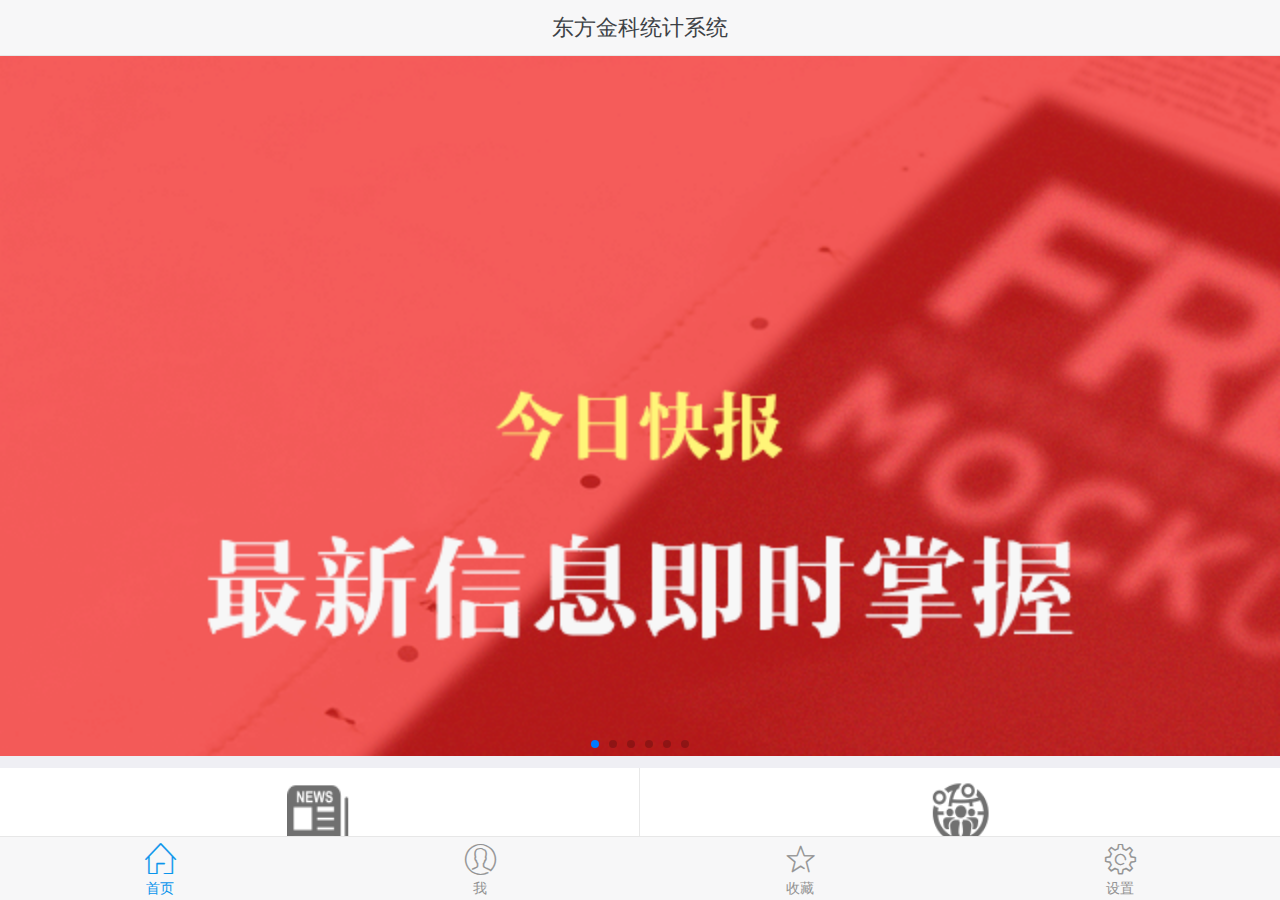
<file: index.html>
<!DOCTYPE html>
<html>
<head lang="en">
    <meta charset="UTF-8">
    <title>SUI-Web首页</title>
    <meta http-equiv="X-UA-Compatible" content="IE=edge">
    <meta name="viewport" content="initial-scale=1, maximum-scale=1">
    <link rel="shortcut icon" href="/favicon.ico">
    <meta name="apple-mobile-web-app-capable" content="yes">
    <meta name="apple-mobile-web-app-status-bar-style" content="black">
    <link rel="stylesheet" href="static/css/sm.css">
    <link rel="stylesheet" href="static/css/index.css">
    <link rel="stylesheet"  href="static/css/accordion.css">
   <!-- <link rel="stylesheet" href="//g.alicdn.com/msui/sm/0.6.2/css/sm-extend.min.css">-->
   <link rel="stylesheet" href="static/css/swiper.css">
   <link rel="stylesheet" href="static/css/font-awesome.css">
<!--
    <style>html,body{position:relative;height:100%;}body{background:#eee;font-family:Helvetica Neue,Helvetica,Arial,sans-serif;font-size:14px;color:#000;margin:0;padding:0;}.swiper-container{width:100%;height:100%;}.swiper-slide{text-align:center;font-size:18px;background:#fff;display:-webkit-box;display:-ms-flexbox;display:-webkit-flex;display:flex;-webkit-box-pack:center;-ms-flex-pack:center;-webkit-justify-content:center;justify-content:center;-webkit-box-align:center;-ms-flex-align:center;-webkit-align-items:center;align-items:center;}</style>
-->
    <style>
        .swiper-container .swiper-wrapper .swiper-slide a img{
            width: 100%;
            height: 100%;
        }
    </style>

</head>
<body>
<div class="page-group">
    <div class="page " id="index">
        <!-- 你的html代码 -->

            <header class="bar bar-nav">
            <!--    <a class="button button-link button-nav pull-left back">
                    <span class="icon icon-left"></span>
                    返回
                </a>-->
           <!--     <a class="icon icon-me pull-left open-panel" data-panel=".panel-left"></a>-->
                <!--<a class="button button-link button-nav pull-left" href="#" data-transition='slide-out'>
                    <span class="icon icon-left"></span>
                    返回
                </a>-->
                <h1 class="title">东方金科统计系统</h1>
               <!-- <a class="button button-link button-nav pull-right open-panel" data-panel="#panel-right">
                    关于
                    <span class="icon icon-menu"></span>
                </a>-->
            </header>

        <nav class="bar bar-tab">
            <a class="tab-item active" href="#">
                <span class="icon icon-home"></span>
                <span class="tab-label">首页</span>
            </a>
            <a class="tab-item" href="#">
                <span class="icon icon-me"></span>
                <span class="tab-label">我</span>
            </a>
            <a class="tab-item" href="map.html">
                <span class="icon icon-star"></span>
                <span class="tab-label">收藏</span>
            </a>
            <a class="tab-item" href="about.html?v=1#index&a=2">
                <span class="icon icon-settings"></span>
                <span class="tab-label">设置</span>
            </a>
        </nav>

            <div class="content">
                <!-- 这里是页面内容区 -->
                <!-- Swiper -->
                <div class="swiper-container">

                        <div class="swiper-wrapper">
                            <div class="swiper-slide"><a href="#"><img src="static/img/banner_1.png" alt=""></a></div>
                            <div class="swiper-slide"><a href="#"><img src="static/img/banner_2.png" alt=""></a></div>
                            <div class="swiper-slide"><a href="#"><img src="static/img/banner_3.png" alt=""></a></div>
                            <div class="swiper-slide"><a href="#"><img src="static/img/banner_4.png" alt=""></a></div>
                            <div class="swiper-slide"><a href="analytics-01.html"><img src="static/img/banner_5.png" alt=""></a></div>
                            <div class="swiper-slide"><a href="#"><img src="static/img/banner_6.png" alt=""></a></div>

                        </div>

                    <!-- Add Pagination -->
                    <div class="swiper-pagination"></div>
                </div>
                <div class="row text-center no-gutter table-form">
                    <div class="col-50">
                        <div class="today-news">
                            <a href="#abc">今日快报</a>
                        </div>
                        </div>
                    <div class="col-50">  <div class="report">
                        <a href="">分析报告</a>
                    </div>
                    </div>
                    <div class="col-50">
                        <div class="search-form">
                        <a href="http://www.baidu.com" data-no-cache="true" >报表查询</a>
                    </div>
                    </div>
                    <div class="col-50">  <div class="month-search">
                        <a href="">风险监控</a>
                    </div>
                    </div>
                    <div class="col-50">  <div class="report-form">
                        <a href="analytics-01.html" data-no-cache="true">我的报表</a>
                    </div>
                    </div>
                    <div class="col-50"> <div class="help-center">
                        <a href="">帮助中心</a>
                    </div>
                    <div class="col-50">
                        <a href="router/step1.html">路由测试</a>
                        </div>
                    </div>
                </div>

<div id="abc">123</div>
            </div>

    </div>

        <div class="panel-overlay"></div>
    <div class="panel panel-left panel-reveal">
        <div class="content-block">
            <p>这是一个左侧栏</p>
            <p></p>
            <!-- Click on link with "close-panel" class will close panel -->
            <p><a href="#" class="close-panel">关闭</a></p>
        </div>
    </div>
    <div class="panel-overlay"></div>
    <div class="panel panel-right panel-reveal" id="panel-right">
        <div class="content-block">
            <p>这是右侧栏，panel-cover模式</p>
            <p></p>
            <!-- Click on link with "close-panel" class will close panel -->
            <p><a href="#" class="close-panel">关闭</a></p>
        </div>
    </div>
</div>
<script type='text/javascript' src='static/js/zepto.min.js' charset='utf-8'></script>
<!--<script>
    //打开自动初始化页面的功能
    //建议不要打开自动初始化，而是自己调用 $.init 方法完成初始化
    $.config = {
        // 路由功能开关过滤器，返回 false 表示当前点击链接不使用路由
        routerFilter: function($link) {
            // 某个区域的 a 链接不想使用路由功能
            if ($link.is('a')) {
                return false;
            }

            return true;
        }
    }
</script>-->
<script type='text/javascript' src='static/js/sm.min.js' charset='utf-8'></script>
<!--<script type="text/javascript" src="static/js/sm-extend.js" charset="UTF-8"></script>-->
<!--<script type='text/javascript' src='//g.alicdn.com/msui/sm/0.6.2/js/sm-extend.min.js' charset='utf-8'></script>-->
<script type="text/javascript" src="static/js/swiper.min.js" charset="utf-8"></script>
<script type="text/javascript" src="static/js/accordion.js" charset="UTF-8"></script>
<script type="text/javascript" src="static/js/sea.js" charset="UTF-8"></script>

<script>
   /* $(function() {
        var config={speed: 400,
            spaceBetween: 100,
            pagination: '.swiper-pagination',
            paginationClickable: true};
        $(".swiper-container").swiper(config);
    });*/
   window.onload=function(){
       var swiper = new Swiper('.swiper-container', {
           pagination: '.swiper-pagination',
           paginationClickable: true,
           autoplay: 3000
       });

   }
   $(document).on('click','.report',function () {
       $.ajax({
                   type:'GET',
               /*    dataType : "jsonp",
                    jsonp: "callbackparam",
                    jsonpCallback:"jsonpCallback1",*/
                   url:'http://www.hao123.com',
                   success:function(result){
                       $('.page').empty().append(result);
                   }
               }
       );
   })

   $(document).on("pageInit", function(e, pageId, $page) {
       if(pageId == "index") {
           var swiper = new Swiper('.swiper-container', {
               pagination: '.swiper-pagination',
               paginationClickable: true,
               autoplay: 3000
           });
       }
   });



/*
  $('a').click(function(){
    var url= this.href;
     var tag=window.location.hash;
      console.log("tag:"+tag);
    if(this.href.split('#')[1]!=null){
        if($("#"+this.href.split('#')[1]).length>0){
            return true;
        }
    }
    */
/*  if(url.indexOf('#')>0){
          return true;
      }*//*

    */
/*  var query=this.href.split('?');
      console.log("连接参数个数："+(query.length-1));
      console.log(query)*//*

    $.ajax({
    type:'POST',
    url:url,
    data:"pjax=1",
    success:function(result){
    var result1= $(result).find('.content').children();
    if(result1==null){
    result1=result;
    }
    $('.page').find('.content').append(result1);
    }
    });
    var title =   $(this).text().replace(/\d+$/, "");
    document.title = title;
    history.pushState({ title: title }, title, url);

    return false;
    });
*/





   console.log($.device);
</script>
</body>
</html>
</file>
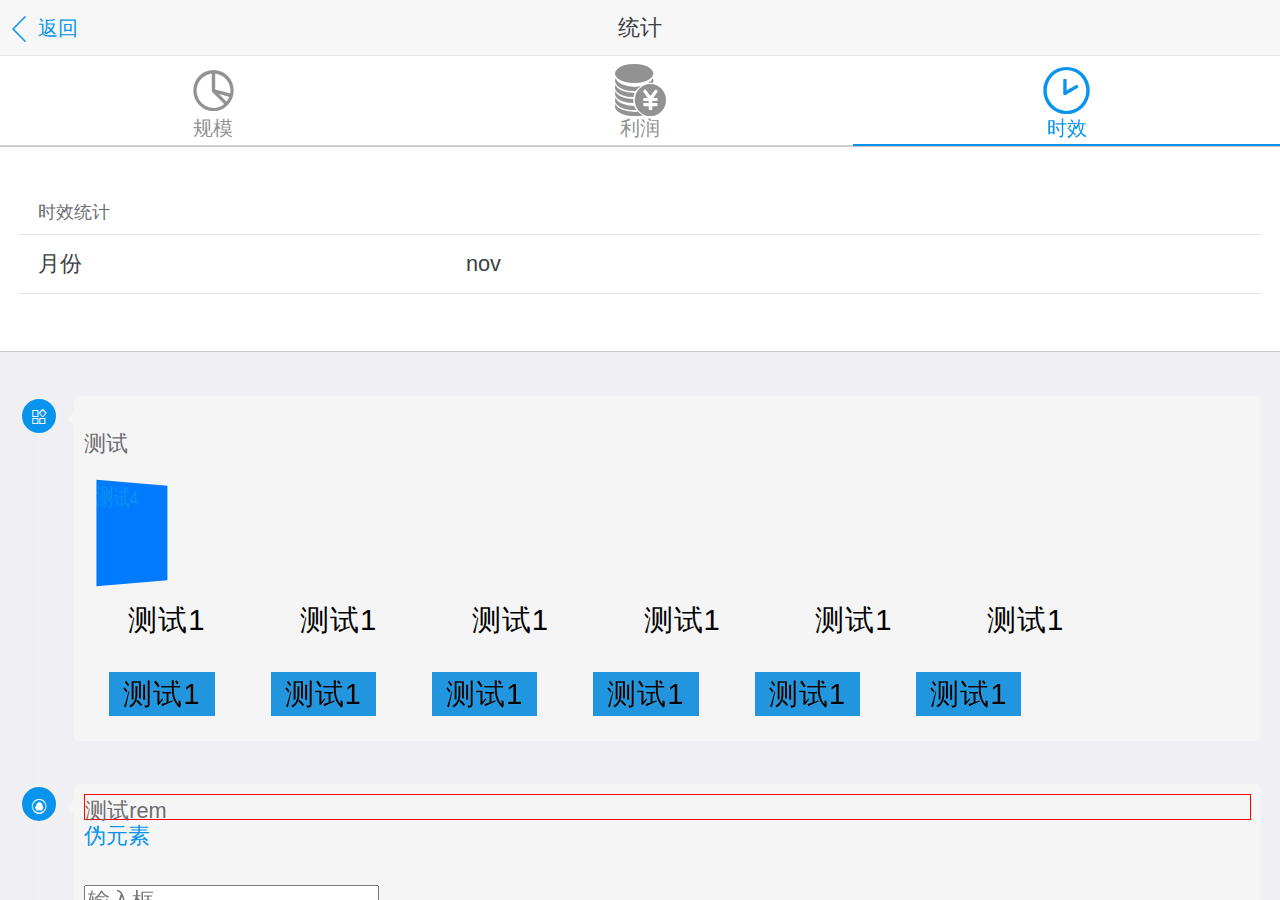
<file: analytics-01.html>
<!DOCTYPE html>
<html class=" js csstransforms3d">
<head lang="zh">
    <meta charset="UTF-8">
    <title>综合统计查询</title>
    <meta http-equiv="X-UA-Compatible" content="IE=edge">
    <meta name="viewport" content="initial-scale=1, maximum-scale=1,minimum-scale=1,user-scalable=no">
    <link rel="shortcut icon" href="/favicon.ico">
    <meta name="apple-mobile-web-app-capable" content="yes">
    <meta name="apple-mobile-web-app-status-bar-style" content="black">
    <link rel="stylesheet" href="static/css/sm.min.css">
    <link rel="stylesheet"  href="static/css/accordion.css">
    <link rel="stylesheet" href="static/css/iconfont.css">
    <link rel="stylesheet" href="static/css/tab.css">
    <link rel="stylesheet" href="static/css/component.css">
    <style>
    .test:before{
        content: url(static/img/index_03.png);
        content: open-quote;
        position: absolute;
        z-index: -1;
        color: #DDD;
        font-size: 120px;
        font-family: serif;
        font-weight: bolder;
        /*   position: relative;
           left:50px;
           border: 4px solid red;
           */
    }
    .test:after{
        content: "123";
        display: table; content: ""; width: 0; clear: both;
    }
    .test2 {
        position: relative;
        display: inline-block;
        outline: none;
        text-decoration: none;
        color: #000;
        font-size: 32px;
        padding: 5px 10px;
    }

    .test2:hover::before, .test2:hover::after { position: absolute; }
    .test2:hover::before { content: "\5B"; left: -20px; }
    .test2:hover::after { content: "\5D"; right:  -20px; }

    .test3 {
        position: relative;
        display: inline-block;
        outline: none;
        text-decoration: none;
        color: #000;
        font-size: 32px;
        padding: 0 10px;
        mapping :0 20%;

    }

    /* 大框 */
    .test3:hover::before, .test3:hover::after {
        content: "";
        display: block;
        position: absolute;
        top: -5%;
        left: 0%;
        width: 100%;
        height: 100%;
        border-top-style: solid;
        border-top-width: 4px;
        border-bottom-style: solid;
        border-bottom-width: 4px;;
        border-color: #00DFFF;
        -webkit-transition: opacity 0.3s, -webkit-transform 0.3s;
        -moz-transition: opacity 0.3s, -moz-transform 0.3s;
        transition: opacity 0.3s, transform 0.3s;
        -webkit-transform: translateY(-10px);
        -moz-transform: translateY(-10px);
        transform: translateY(-10px);
        -webkit-transform: scale(1);
        -moz-transform: scale(1);
        transform: scale(1);
        -webkit-animation: sonarEffect 1.3s ease-out 75ms infinite;
        -moz-animation: sonarEffect 1.3s ease-out 75ms infinite;
        animation: sonarEffect 1.3s ease-out 75ms infinite;
    }

    /* 小框 */
    .test3:hover::after {
        top: 0%;
        left: 0%;
        width: 100%;
        height: 100%;
        border-width: 2px;
        -webkit-transform: scale(0.85);
        -moz-transform: scale(0.85);
        transform: scale(0.85);
    }

    .test4{
        width: 100px;
        height: 100px;
        background: #007aff;
        display: block;
    }
    .test4:hover{
        background: rgba(242, 20, 20, 0.05);
        -webkit-transform: scale(0.93);
        -moz-transform: scale(0.93);
        -ms-transform: scale(0.93);
        transform: scale(0.9);
        color: #007a00;
    }
    .test4::after{
        top: 0;
        left: 0;
        padding: 0;
        z-index: -1;
        box-shadow: 0 0 0 2px rgba(255,255,255,0.1);
        opacity: 0;
        -webkit-transform: scale(0.8);
        -moz-transform: scale(0.8);
        -ms-transform: scale(0.8);
        transform: scale(0.8);
    }
    .test4::before{
        top: 0;
        left: 0;
        height: 100%;
        width: 100%;
        padding: 0;
        z-index: -1;
        box-shadow: 0 0 0 2px rgba(255,255,255,0.1);
        opacity: 0.2;
        -webkit-transform: scale(0.9);
        -moz-transform: scale(0.9);
        -ms-transform: scale(0.9);
        transform: scale(0.9);
    }
    .test4:hover::before{

        opacity:1;
        transform: scale(0.8);
    }
     .test4:hover::after {
        -webkit-animation: sonarEffect 1.3s ease-out 75ms;
        -moz-animation: sonarEffect 1.3s ease-out 75ms;
        animation: sonarEffect 1.3s ease-out 75ms;
    }

    .rotate45 {
        transform: perspective(600px) rotateY(45deg);
    }
    @-webkit-keyframes sonarEffect {
        0% {
            opacity: 0.3;
        }
        40% {
            opacity: 0.5;
            box-shadow: 0 0 0 2px rgba(255,255,255,0.1), 0 0 10px 10px #3851bc, 0 0 0 10px rgba(255,255,255,0.5);
        }
        100% {
            box-shadow: 0 0 0 2px rgba(255,255,255,0.1), 0 0 10px 10px #3851bc, 0 0 0 10px rgba(255,255,255,0.5);
            -webkit-transform: scale(1.5);
            opacity: 0;
        }
    }
    @-moz-keyframes sonarEffect {
        0% {
            opacity: 0.3;
        }
        40% {
            opacity: 0.5;
            box-shadow: 0 0 0 2px rgba(255,255,255,0.1), 0 0 10px 10px #3851bc, 0 0 0 10px rgba(255,255,255,0.5);
        }
        100% {
            box-shadow: 0 0 0 2px rgba(255,255,255,0.1), 0 0 10px 10px #3851bc, 0 0 0 10px rgba(255,255,255,0.5);
            -moz-transform: scale(1.5);
            opacity: 0;
        }
    }
    @keyframes sonarEffect {
        0% {
            opacity: 0.3;
        }
        40% {
            opacity: 0.5;
            box-shadow: 0 0 0 2px rgba(255,255,255,0.1), 0 0 10px 10px #3851bc, 0 0 0 10px rgba(255,255,255,0.5);
        }
        100% {
            box-shadow: 0 0 0 2px rgba(255,255,255,0.1), 0 0 10px 10px #3851bc, 0 0 0 10px rgba(255,255,255,0.5);
            transform: scale(1.5);
            opacity: 0;
        }
    }


    </style>
</head>
<body>
<div class="page-group">
    <div class="page" id="analytics-01">
        <header class="bar bar-nav">
            <a class="button button-link button-nav pull-left back" href="/index">
                <span class="icon icon-left"></span>
                返回
            </a>
            <h1 class="title">统计</h1>
        </header>
        <div class="content">
            <div class="buttons-tab ">
                <a href="#tab1" class="tab-link   button  ">
                    <span class="icon1 icon-guimo" ></span>
                    <span class="tab-label">规模</span></a>
                <a href="#tab2" class="tab-link tab-item  button  ">
                    <span class="icon1 icon-my-icon-money"></span>
                    <span class="tab-label">利润</span>
                </a>
                <a href="#tab3" class="tab-link tab-item  button active">
                    <span class="icon1 icon-shixiao"></span>
                    <span class="tab-label">时效</span></a>
            </div>

                <div class="tabs">
                    <div id="tab1" class="tab ">
                        <div class="content-block-inner" style="margin: 0">

                            <div class="list-block accordion-list" style="margin: 0;">
                                <ul>
                                    <li class="accordion-item">
                                        <a href="#" class="item-link item-content">
                                        <div class="item-inner">
                                            <div class="item-title">接单数</div>
                                            <div class="item-after">10000</div>
                                        </div></a>
                                        <div class="accordion-item-content">
                                            <div class="content-block">
                                                <div class="list-block">
                                                    <ul>
                                                        <li>
                                                            <div class="item-content">
                                                                <div class="item-media"></div>
                                                                <div class="item-inner">
                                                                    <div class="item-title">郑州</div>
                                                                    <div class="item-after">1000</div>
                                                                </div>
                                                            </div>
                                                        </li>
                                                        <li>
                                                            <div class="item-content">
                                                                <div class="item-media"></div>
                                                                <div class="item-inner">
                                                                    <div class="item-title">石家庄</div>
                                                                    <div class="item-after">2000</div>
                                                                </div>
                                                            </div>
                                                        </li>
                                                        <li>
                                                            <div class="item-content">
                                                                <div class="item-media"></div>
                                                                <div class="item-inner">
                                                                    <div class="item-title">天津</div>
                                                                    <div class="item-after">4000</div>
                                                                </div>
                                                            </div>
                                                        </li>
                                                        <li>
                                                            <div class="item-content">
                                                                <div class="item-media"></div>
                                                                <div class="item-inner">
                                                                    <div class="item-title">合肥</div>
                                                                    <div class="item-after">3000</div>
                                                                </div>
                                                            </div>
                                                        </li>
                                                    </ul>
                                                </div>
                                            </div>
                                        </div>
                                    </li>
                                    <li class="accordion-item">
                                        <a href="#" class="item-link item-content">
                                        <div class="item-inner">
                                            <div class="item-title">管户数</div>
                                        </div></a>
                                        <div class="accordion-item-content">
                                            <div class="list-block">
                                                <ul>
                                                    <li>
                                                        <div class="item-content">
                                                            <div class="item-media"></div>
                                                            <div class="item-inner">
                                                                <div class="item-title">郑州</div>
                                                            </div>
                                                        </div>
                                                    </li>
                                                    <li>
                                                        <div class="item-content">
                                                            <div class="item-media"></div>
                                                            <div class="item-inner">
                                                                <div class="item-title">石家庄</div>
                                                            </div>
                                                        </div>
                                                    </li>
                                                    <li>
                                                        <div class="item-content">
                                                            <div class="item-media"></div>
                                                                <div class="item-inner">
                                                                    <div class="item-title">天津</div>
                                                                </div>
                                                            </div>
                                                    </li>
                                                    <li>
                                                        <div class="item-content">
                                                            <div class="item-media"></div>
                                                                <div class="item-inner">
                                                                    <div class="item-title">合肥</div>
                                                                </div>
                                                            </div>
                                                    </li>
                                                </ul>
                                            </div>
                                        </div>
                                    </li>
                                    <li class="accordion-item">
                                        <a href="#" class="item-link item-content">
                                            <div class="item-inner">
                                                <div class="item-title">发放笔数</div>
                                            </div></a>
                                        <div class="accordion-item-content" style="">
                                            <div class="content-block">
                                                <div class="list-block">
                                                    <ul>
                                                        <li>
                                                            <div class="item-content">
                                                                <div class="item-media"></div>
                                                                <div class="item-inner">
                                                                    <div class="item-title">郑州</div>
                                                                </div>
                                                            </div>
                                                        </li>
                                                        <li>
                                                            <div class="item-content">
                                                                <div class="item-media"></div>
                                                                <div class="item-inner">
                                                                    <div class="item-title">石家庄</div>
                                                                </div>
                                                            </div>
                                                        </li>
                                                        <li>
                                                            <div class="item-content">
                                                                <div class="item-media"></div>
                                                                    <div class="item-inner">
                                                                        <div class="item-title">天津</div>
                                                                    </div>
                                                                </div>
                                                        </li>
                                                        <li>
                                                            <div class="item-content">
                                                                <div class="item-media"></div>
                                                                    <div class="item-inner">
                                                                        <div class="item-title">合肥</div>
                                                                    </div>
                                                                </div>
                                                        </li>
                                                    </ul>
                                                </div>
                                            </div>
                                        </div>
                                    </li>
                                </ul>
                            </div>

</div>
                    </div>
                    <div id="tab2" class="tab">
                        <div class="content-block-inner" style="margin: 0">

                            <div class="list-block accordion-list" style="margin: 0;">
                                <ul>
                                    <li class="accordion-item">
                                        <a href="#" class="item-link item-content">
                                            <div class="item-inner">
                                                <div class="item-title">接单数</div>
                                                <div class="item-after">10000</div>
                                            </div></a>
                                        <div class="accordion-item-content">
                                            <div class="content-block">
                                                <div class="list-block">
                                                    <ul>
                                                        <li>
                                                            <div class="item-content">
                                                                <div class="item-media"></div>
                                                                <div class="item-inner">
                                                                    <div class="item-title">郑州</div>
                                                                    <div class="item-after">1000</div>
                                                                </div>
                                                            </div>
                                                        </li>
                                                        <li>
                                                            <div class="item-content">
                                                                <div class="item-media"></div>
                                                                <div class="item-inner">
                                                                    <div class="item-title">石家庄</div>
                                                                    <div class="item-after">2000</div>
                                                                </div>
                                                            </div>
                                                        </li>
                                                        <li>
                                                            <div class="item-content">
                                                                <div class="item-media"></div>
                                                                <div class="item-inner">
                                                                    <div class="item-title">天津</div>
                                                                    <div class="item-after">4000</div>
                                                                </div>
                                                            </div>
                                                        </li>
                                                        <li>
                                                            <div class="item-content">
                                                                <div class="item-media"></div>
                                                                <div class="item-inner">
                                                                    <div class="item-title">合肥</div>
                                                                    <div class="item-after">3000</div>
                                                                </div>
                                                            </div>
                                                        </li>
                                                    </ul>
                                                </div>
                                            </div>
                                        </div>
                                    </li>
                                    <li class="accordion-item">
                                        <a href="#" class="item-link item-content">
                                            <div class="item-inner">
                                                <div class="item-title">管户数</div>
                                            </div></a>
                                        <div class="accordion-item-content">
                                            <div class="list-block">
                                                <ul>
                                                    <li>
                                                        <div class="item-content">
                                                            <div class="item-media"></div>
                                                            <div class="item-inner">
                                                                <div class="item-title">郑州</div>
                                                            </div>
                                                        </div>
                                                    </li>
                                                    <li>
                                                        <div class="item-content">
                                                            <div class="item-media"></div>
                                                            <div class="item-inner">
                                                                <div class="item-title">石家庄</div>
                                                            </div>
                                                        </div>
                                                    </li>
                                                    <li>
                                                        <div class="item-content">
                                                            <div class="item-media"></div>
                                                            <div class="item-inner">
                                                                <div class="item-title">天津</div>
                                                            </div>
                                                        </div>
                                                    </li>
                                                    <li>
                                                        <div class="item-content">
                                                            <div class="item-media"></div>
                                                            <div class="item-inner">
                                                                <div class="item-title">合肥</div>
                                                            </div>
                                                        </div>
                                                    </li>
                                                </ul>
                                            </div>
                                        </div>
                                    </li>
                                    <li class="accordion-item">
                                        <a href="#" class="item-link item-content">
                                            <div class="item-inner">
                                                <div class="item-title">发放笔数</div>
                                            </div></a>
                                        <div class="accordion-item-content" style="">
                                            <div class="content-block">
                                                <div class="list-block">
                                                    <ul>
                                                        <li>
                                                            <div class="item-content">
                                                                <div class="item-media"></div>
                                                                <div class="item-inner">
                                                                    <div class="item-title">郑州</div>
                                                                </div>
                                                            </div>
                                                        </li>
                                                        <li>
                                                            <div class="item-content">
                                                                <div class="item-media"></div>
                                                                <div class="item-inner">
                                                                    <div class="item-title">石家庄</div>
                                                                </div>
                                                            </div>
                                                        </li>
                                                        <li>
                                                            <div class="item-content">
                                                                <div class="item-media"></div>
                                                                <div class="item-inner">
                                                                    <div class="item-title">天津</div>
                                                                </div>
                                                            </div>
                                                        </li>
                                                        <li>
                                                            <div class="item-content">
                                                                <div class="item-media"></div>
                                                                <div class="item-inner">
                                                                    <div class="item-title">合肥</div>
                                                                </div>
                                                            </div>
                                                        </li>
                                                    </ul>
                                                </div>
                                            </div>
                                        </div>
                                    </li>
                                </ul>
                            </div>

                        </div>
                    </div>
                    <div id="tab3" class="tab active">
                        <div class="content-block-inner" style="margin: 0">

                        <div class="content-block-title"> 时效统计</div>
                        <div class="list-block">
                                <ul>
                                    <!-- Text inputs -->
                                    <li>
                                        <div class="item-content">
                                            <div class="item-inner">
                                                <div class="item-title label">月份</div>
                                                <div class="item-input">
                                                    <input type="text" placeholder="选择月份" id="picker" value="nov" readonly="">
                                                </div>
                                            </div>
                                        </div>
                                    </li>
                                </ul>
                            </div>
                        </div>
                            <div class="content-block" style="position: relative">
                          <div class="timeline-container "  id="timeline">
                              <div class="timeline-block">
                                  <div class="timeline-icon"><i class="icon icon-app"></i></div>
                                  <div class="timeline-content">
                                      <p>测试</p>
                                     <div>
                                         <a class="test4 rotate45">
                                             测试4
                                         </a>
                                     </div>

                                      <nav class="cl-effect-1">
                                          <a class="">测试1</a>
                                          <a class="">测试1</a>
                                          <a class="">测试1</a>
                                          <a class="">测试1</a>
                                          <a class="">测试1</a>
                                          <a class="">测试1</a>
                                      </nav>
                                      <nav class="cl-effect-2">
                                          <a class="#cl-effect-2">
                                              <span data-hover="测试1">
                                                  测试1
                                              </span>
                                          </a>
                                          <a class=""><span data-hover="测试2">测试1</span></a>
                                          <a class=""><span data-hover="测试3">测试1</span></a>
                                          <a class=""><span data-hover="测试1">测试1</span></a>
                                          <a class=""><span data-hover="测试1">测试1</span></a>
                                          <a class=""><span data-hover="测试1">测试1</span></a>
                                      </nav>
                                  </div>
                              </div>
                              <div class="timeline-block">
                                  <div class="timeline-icon"><i class="icon1 icon-qq"></i></div>
                                  <div class="timeline-content">
                                      <div style="height: 1rem;border: 1px solid red">测试rem</div>
                                      <a class="test" href="http://www.baidu.com">伪元素</a><br>
                                      <input type="text" class="test" placeholder="输入框" /><br>
                                      <p><a href="" class="test2">边框</a></p>
                                      <p><a href="" class="test3">测试3</a><a href="" class="test3">测试3</a><a href="" class="test3">测试3</a></p>
                                      测试2</div>
                              </div>
                          </div>
                            </div>
                        </div>
                    </div>

            </div>
        </div>

    </div>
</div>
<script type='text/javascript' src='static/js/zepto.min.js' charset='utf-8'></script>
<script type='text/javascript' src='static/js/sm.min.js' charset='utf-8'></script>
<script type="text/javascript" src="static/js/accordion.js" charset="UTF-8"></script>
<script type="text/javascript" src="static/js/sea.js" charset="UTF-8"></script>

<script>
    var pickerVal;
    $('#picker').picker({
            toolbarTemplate: '<header class="bar bar-nav">\<button class="button button-link pull-right close-picker sure">确定</button>\<h1 class="title">请选择称呼</h1>\</header>',
                cols: [
        {
            textAlign: 'center',
            values: ('0 1 2 3 4 5 6 7 8 9 10 11').split(' '),
            displayValues: ('January February March April May June July August September October November December').split(' ')
            //如果你希望显示文案和实际值不同，可以在这里加一个displayValues: [.....]
        }
    ],
          /*      onChange:function(picker, values, displayValues){
                   *//* var daysInMonth = new Date(picker.value[2], picker.value[0]*1 + 1, 0).getDate();
                    if (values[1] > daysInMonth) {
                        picker.cols[1].setValue(daysInMonth);
                    }*//*
                    console.log(displayValues[0]);
                    console.log(picker);
                    picker.setValue(values[0], displayValues[0]);
                    pickerVal=displayValues[0];
                    $('#picker').val(displayValues[0])
              //      picker.val(displayValues[0]);
                    console.log(picker.value);
                },*/
                formatValue: function (picker, value, displayValue){
                    console.log(displayValue[0]);
                    return displayValue[0];
                },
                onClose:function(picker){
                    $.ajax({
                            url:"/myData/timeline",
                            data:{orgId:picker.value},
                            type:"post",
                            success:function(data){
                                if(data.result==1){
                                    var list=data.list;
                                    var html;
                                    for(var i =0;i<list.length;i++){
                                        html+="<div class='timeline-block'>"
                                       +" <div class='timeline-icon'>"
                                       +" <i class='icon1 icon-shixiao'></i></div>"
                                       +"<div class='timeline-content'>list[i].memo</div></div>";
                                    }
                                    $('#timeline').empty().append(html);
                                }else{

                                    $.toast("系统错误，请联系管理员。");
                                }
                            },
                                error:function(data){
                                    console.log(data);
                                    $.toast("操作失败！");
                                }
                            }
                    );
                }

    }
    );

    $('.sure').click(function(){
        alert(this.value);
    });
</script>
</body>
</html>
</file>
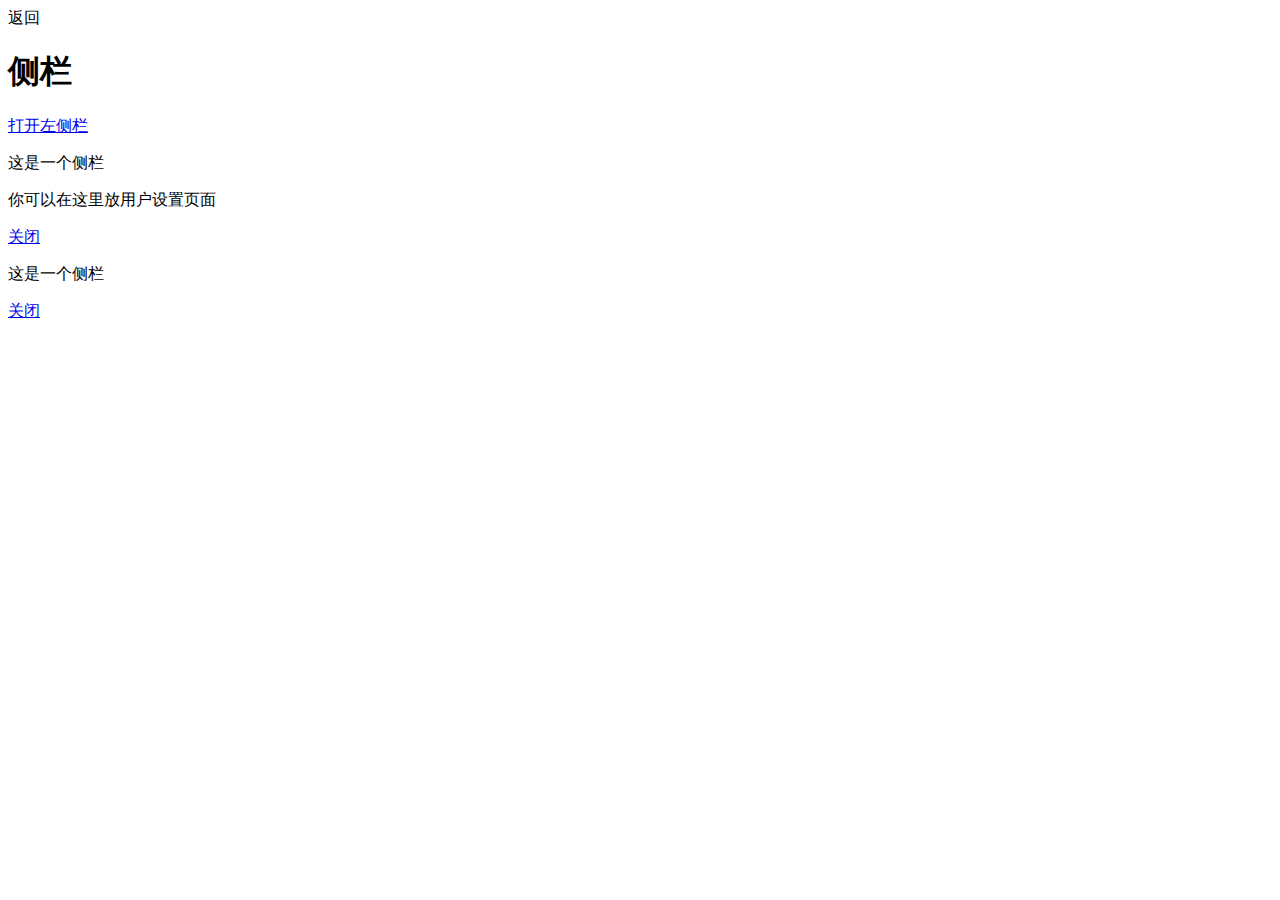
<file: celan.html>
<!DOCTYPE html>
<html>
<head lang="en">
    <meta charset="UTF-8">
    <title>SUI-Web-侧栏</title>
    <meta http-equiv="X-UA-Compatible" content="IE=edge">
    <meta name="viewport" content="initial-scale=1, maximum-scale=1">
    <link rel="shortcut icon" href="/favicon.ico">
    <meta name="apple-mobile-web-app-capable" content="yes">
    <meta name="apple-mobile-web-app-status-bar-style" content="black">
    <link rel="stylesheet" href="http://g.alicdn.com/msui/sm/0.6.2/css/sm.min.css">

    <link rel="stylesheet"  href="static/css/accordion.css">
</head>
<body>
<div class="page">
    <header class="bar bar-nav">
        <a class="button button-link button-nav pull-left back">
            <span class="icon icon-left"></span>
            返回
        </a>
        <h1 class='title'>侧栏</h1>
    </header>
    <div class="content">
        <div class="content-block">
            <p><a href="#" class="button button-fill open-panel" data-panel='#panel-left-demo'>打开左侧栏</a></p>
        </div>
    </div>
</div>
<div class="panel-overlay"></div>
<!-- Left Panel with Reveal effect -->
<div class="panel panel-right panel-reveal theme-dark" id='panel-left-demo'>
    <div class="content-block">
        <p>这是一个侧栏</p>
        <p>你可以在这里放用户设置页面</p>
        <p><a href="#" class="close-panel">关闭</a></p>
    </div>
    <div class="list-block">
        <!-- .... -->
    </div>
</div>
<div class="panel panel-right panel-reveal">
    <div class="content-block">
        <p>这是一个侧栏</p>
        <!-- Click on link with "close-panel" class will close panel -->
        <p><a href="#" class="close-panel">关闭</a></p>
    </div>
</div>
<script type='text/javascript' src='static/js/zepto.min.js' charset='utf-8'></script>
<script type='text/javascript' src='static/js/sm.min.js' charset='utf-8'></script>
<script type="text/javascript" src="static/js/accordion.js" charset="UTF-8"></script>
<script type="text/javascript" src="static/js/sea.js" charset="UTF-8"></script>
</body>
</html>
</file>
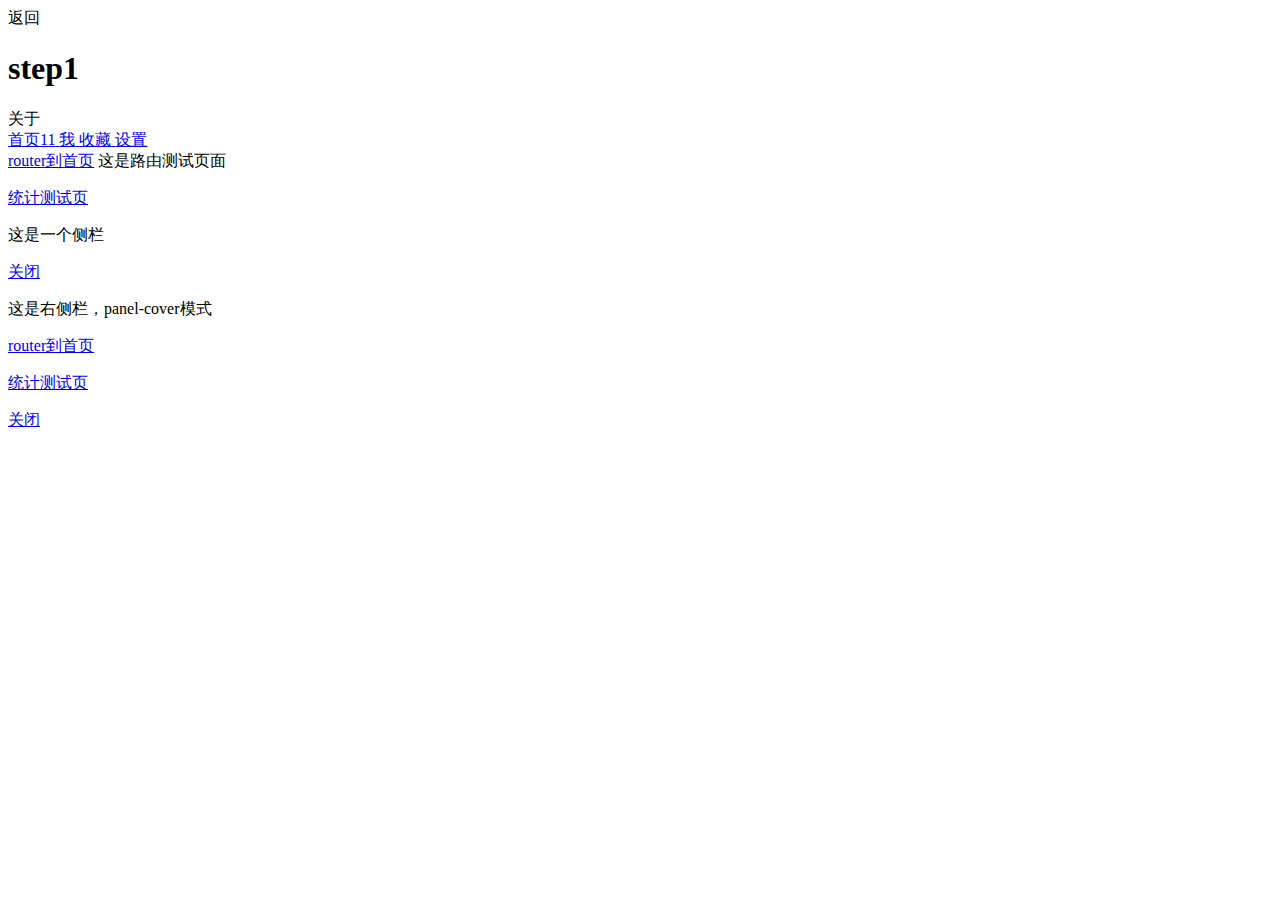
<file: router/step1.html>
<!DOCTYPE html>
<html>
<head lang="en">
    <meta charset="UTF-8">
    <title>SUI-Web-router-step1</title>
    <meta http-equiv="X-UA-Compatible" content="IE=edge">
    <meta name="viewport" content="initial-scale=1, maximum-scale=1">
    <link rel="shortcut icon" href="/favicon.ico">
    <meta name="apple-mobile-web-app-capable" content="yes">
    <meta name="apple-mobile-web-app-status-bar-style" content="black">
    <link rel="stylesheet" href="http://g.alicdn.com/msui/sm/0.6.2/css/sm.min.css">

</head>
<body>
<div class="page-group">

    <div class="page ">
        <!-- 你的html代码 -->

        <header class="bar bar-nav">
            <a class="button button-link button-nav pull-left back">
                <span class="icon icon-left"></span>
                返回
            </a>
            <a class="icon icon-me pull-left open-panel" data-panel=".panel-left"></a>
            <!--<a class="button button-link button-nav pull-left" href="#" data-transition='slide-out'>
                <span class="icon icon-left"></span>
                返回
            </a>-->
            <h1 class="title">step1</h1>
            <a class="button button-link button-nav pull-right open-popup" data-popup=".panel-right">
                关于
                <span class="icon icon-menu"></span>
            </a>
        </header>

        <nav class="bar bar-tab">
            <a class="tab-item active" href="#">
                <span class="icon icon-home"></span>
                <span class="tab-label">首页11</span>
            </a>
            <a class="tab-item" href="#">
                <span class="icon icon-me"></span>
                <span class="tab-label">我</span>
            </a>
            <a class="tab-item" href="#">
                <span class="icon icon-star"></span>
                <span class="tab-label">收藏</span>
            </a>
            <a class="tab-item" href="#">
                <span class="icon icon-settings"></span>
                <span class="tab-label">设置</span>
            </a>
        </nav>
        <div class="content">
            <!-- 这里是页面内容区 -->
            <div class="page-index">
                <a href="../index.html">router到首页</a>
               这是路由测试页面
                <p>
                    <a href="../analytics-01.html">统计测试页</a>
                </p>
        </div>

    </div>
    <div class="panel panel-left panel-reveal">
        <div class="content-block">
            <p>这是一个侧栏</p>

            <p></p>
            <!-- Click on link with "close-panel" class will close panel -->
            <p><a href="#" class="close-panel">关闭</a></p>
        </div>
    </div>
    <div class="panel panel-right panel-reveal">
        <div class="content-block">
            <p>这是右侧栏，panel-cover模式</p>
            <a href="../index.html">router到首页</a>
            <p>
                <a href="../analytics-01.html">统计测试页</a>
            </p>
            <!-- Click on link with "close-panel" class will close panel -->
            <p><a href="#" class="close-panel">关闭</a></p>
        </div>
    </div>
        <script type="text/javascript" src="http://cdn.staticfile.org/jquery/2.2.1/jquery.min.js"></script>
        <script type="text/javascript" src="http://cdn.staticfile.org/bootbox.js/4.4.0/bootbox.min.js"></script>
        <script>
         //   window.head.append();
         //   document.write("<script type='text/javascript' src='http://g.alicdn.com/sj/lib/zepto/zepto.min.js' charset='utf-8'>");                                                                                                                                                                 console.log("测试页面");
         var jsurl='../static/js/plugins/test/main.js';
         var nodeScript = document.createElement('script');
         nodeScript.setAttribute('type', 'text/javascript');
         nodeScript.setAttribute('src', jsurl);
   //      nodeScript.setAttribute('id',sid);
       //  document.body.appendChild(nodeScript);
        $('.page').appendChild(nodeScript);
        /* seajs.use("/SUI-Web/static/js/plugins/test/main", function(main) {

          //      main.init();
            });*/
        </script>
</div>

   </div>

<script type='text/javascript' src='http://g.alicdn.com/sj/lib/zepto/zepto.min.js' charset='utf-8'></script>
<script type='text/javascript' src='http://g.alicdn.com/msui/sm/0.6.2/js/sm.min.js' charset='utf-8'></script>


</body>
</html>
</file>
<file: static/css/index.css>
.table-form{}
.table-form div div{width: 100%;float: left;text-align: center;font-size: 1.00rem; box-sizing: border-box;background-position: center .5rem;}
.table-form div div a{padding-top:3.25rem;width:100%;height:100%;display: inline-block; color: #7a7a7a;}
.report-form{background: url(../img/index_01.png) no-repeat #fff 1.3rem 0.58rem;background-size: 2.54rem 2.54rem;height: 5.26rem;border-right: 1px solid #e8e8e8;}
.today-news{background: url(../img/index_02.png) no-repeat #fff 1.3rem 0.58rem;background-size: 2.54rem 2.54rem;height: 5.26rem;border-bottom: 1px solid #e8e8e8;border-right: 1px solid #e8e8e8;}
.search-form{background: url(../img/index_03.png) no-repeat #fff 1.3rem 0.58rem;background-size: 2.54rem 2.54rem;height: 5.26rem;border-right: 1px solid #e8e8e8;border-bottom: 1px solid #e8e8e8;}
.month-search{background: url(../img/index_04.png) no-repeat #fff 1.3rem 0.58rem;background-size: 2.54rem 2.54rem;height: 5.26rem;border-bottom: 1px solid #e8e8e8;}
.report{background: url(../img/index_05.png) no-repeat #fff 1.3rem 0.58rem;background-size: 2.54rem 2.54rem;height: 5.26rem;border-bottom: 1px solid #e8e8e8;}
.help-center{background: url(../img/index_06.png) no-repeat #fff 1.3rem 0.58rem;background-size: 2.54rem 2.54rem;height: 5.26rem;}
.table-form .table-active .report-form{background: url(../img/index_01_1.png) no-repeat #4fc7f9 1.3rem 0.58rem;background-size: 2.54rem 2.54rem;color: #fff}
.table-form .table-active .today-news{background: url(../img/index_02_1.png) no-repeat #4fc7f9 1.3rem 0.58rem;background-size: 2.54rem 2.54rem;color: #fff}
.table-form .table-active .search-form{background: url(../img/index_03_1.png) no-repeat #4fc7f9 1.3rem 0.58rem;background-size: 2.54rem 2.54rem;color: #fff}
.table-form .table-active .month-search{background: url(../img/index_04_1.png) no-repeat #4fc7f9 1.3rem 0.58rem;background-size: 0.58rem 0.58rem;color: #fff}
.table-form .table-active .report{background: url(../img/index_05_1.png) no-repeat #4fc7f9 1.3rem 0.58rem;background-size: 2.54rem 2.54rem;color: #fff}
.table-form .table-active .help-center{background: url(../img/index_06_1.png) no-repeat #4fc7f9 1.3rem 0.58rem;background-size: 2.54rem 2.54rem;color: #fff}
.table-form .table-active div{background-position:center .5rem!important}
.table-form .table-active a{color: #fff;}
</file>
<file: static/css/accordion.css>
/* === Accordion === */
.list-block .accordion-item-toggle {
    cursor: pointer;
    -webkit-transition-duration: 300ms;
    transition-duration: 300ms;
}
.list-block .accordion-item-toggle .item-inner {
    padding-right: 35px;
    background: no-repeat -webkit-calc(100% - 15px) center;
    background: no-repeat calc(100% - 15px) center;
    background-image: url("data:image/svg+xml;charset=utf-8,%3Csvg%20viewBox%3D'0%200%2060%20120'%20xmlns%3D'http%3A%2F%2Fwww.w3.org%2F2000%2Fsvg'%3E%3Cpath%20d%3D'm60%2061.5-38.25%2038.25-9.75-9.75%2029.25-28.5-29.25-28.5%209.75-9.75z'%20fill%3D'%23c7c7cc'%2F%3E%3C%2Fsvg%3E");
    background-size: 10px 20px;
}
html:not(.watch-active-state) .list-block .accordion-item-toggle:active,
.list-block .accordion-item-toggle.active-state {
    -webkit-transition-duration: 0ms;
    transition-duration: 0ms;
    background-color: #d9d9d9;
}
html:not(.watch-active-state) .list-block .accordion-item-toggle:active > .item-inner:after,
.list-block .accordion-item-toggle.active-state > .item-inner:after {
    background-color: transparent;
}
.list-block .accordion-item-toggle .item-inner,
.list-block .accordion-item > .item-link .item-inner {
    -webkit-transition-duration: 300ms;
    transition-duration: 300ms;
    -webkit-transition-property: background-color;
    transition-property: background-color;
}
.list-block .accordion-item-toggle .item-inner:after,
.list-block .accordion-item > .item-link .item-inner:after {
    -webkit-transition-duration: 300ms;
    transition-duration: 300ms;
}
.list-block:not(.media-list) .accordion-item-expanded:not(.media-item) .accordion-item-toggle .item-inner,
.list-block:not(.media-list) .accordion-item-expanded:not(.media-item) > .item-link .item-inner,
.list-block.media-list .accordion-item-expanded .accordion-item-toggle .item-title-row,
.list-block.media-list .accordion-item-expanded > .item-link .item-title-row,
.list-block .accordion-item-expanded.media-item .accordion-item-toggle .item-title-row,
.list-block .accordion-item-expanded.media-item > .item-link .item-title-row {
    background-image: url("data:image/svg+xml;charset=utf-8,%3Csvg%20viewBox%3D'0%200%2060%20120'%20xmlns%3D'http%3A%2F%2Fwww.w3.org%2F2000%2Fsvg'%3E%3Cpath%20d%3D'm60%2061.5-38.25%2038.25-9.75-9.75%2029.25-28.5-29.25-28.5%209.75-9.75z'%20transform%3D'translate(115%2C%2030)%20rotate(90)'%20fill%3D'%23c7c7cc'%2F%3E%3C%2Fsvg%3E");
    background-size: 20px 20px;
}
.list-block .accordion-item-expanded .accordion-item-toggle .item-inner:after,
.list-block .accordion-item-expanded > .item-link .item-inner:after {
    background-color: transparent;
}
.list-block .accordion-item .content-block,
.list-block .accordion-item .list-block {
    margin-top: 0;
    margin-bottom: 0;
}
.list-block .accordion-item ul {
    padding-left: 0;
}
.accordion-item-content {
    position: relative;
    overflow: hidden;
    height: 0;
    font-size: 10px;
    -webkit-transition-duration: 300ms;
    transition-duration: 300ms;
    -webkit-transform: translate3d(0, 0, 0);
    transform: translate3d(0, 0, 0);
}
.accordion-item-expanded > .accordion-item-content {
    height: auto;
}
html.android-4 .accordion-item-content {
    -webkit-transform: none;
    transform: none;
}
.accordion-item-content .content-block .list-block{
    font-size: 0.7rem;
}
</file>
<file: static/css/iconfont.css>
@font-face {font-family: "iconfont";
  src: url('../fonts/iconfont.eot?t=1472197243'); /* IE9*/
  src: url('../fonts/iconfont.eot?t=1472197243#iefix') format('embedded-opentype'), /* IE6-IE8 */
  url('../fonts/iconfont.woff?t=1472197243') format('woff'), /* chrome, firefox */
  url('../fonts/iconfont.ttf?t=1472197243') format('truetype'), /* chrome, firefox, opera, Safari, Android, iOS 4.2+*/
  url('../fonts/iconfont.svg?t=1472197243#iconfont') format('svg'); /* iOS 4.1- */
}

.iconfont {
  font-family:"iconfont" !important;
  font-size:16px;
  font-style:normal;
  -webkit-font-smoothing: antialiased;
  -webkit-text-stroke-width: 0.2px;
  -moz-osx-font-smoothing: grayscale;
}
.icon1 {
    font-family: "iconfont" !important;
    font-style: normal;
    display: inline-block;
    vertical-align: middle;
    background-size: 100% auto;
    background-position: center;
    -webkit-font-smoothing: antialiased;
    -webkit-text-stroke-width: 0.2px;
    -moz-osx-font-smoothing: grayscale;
}
.icon-xingxing:before { content: "\e600"; }
.icon-weixin:before { content: "\e601"; }
.icon-qq:before { content: "\e602";}
.icon-xingxing1:before { content: "\e603"; }
.icon-weibo:before { content: "\e604"; }
.icon-taobao:before { content: "\e605"; }
.icon-renren:before { content: "\e60e"; }
.icon-qianqian:before { content: "\e606"; }
.icon-tubiao16:before { content: "\e607"; }
.icon-iconfont12502:before { content: "\e608"; }
.icon-guimo:before { content: "\e609"; }
.icon-banyuandesemicircular7:before { content: "\e60a"; }
.icon-zhuxiaologout10:before { content: "\e60b"; }
.icon-shixiao:before { content: "\e60c"; }
.icon-my-icon-money:before { content: "\e60d"; }

@-webkit-keyframes spinAround {
    from {
        -webkit-transform: rotate(0deg)
    }
    to {
        -webkit-transform: rotate(360deg);
    }
}
@-moz-keyframes spinAround {
    from {
        -moz-transform: rotate(0deg)
    }
    to {
        -moz-transform: rotate(360deg);
    }
}
@keyframes spinAround {
    from {
        transform: rotate(0deg)
    }
    to {
        transform: rotate(360deg);
    }
}
.icon-qq::before{
    -webkit-animation: spinAround 2s linear infinite;
    -moz-animation: spinAround 2s linear infinite;
    animation: spinAround 2s ease-out infinite;
}
</file>
<file: static/css/tab.css>
/*tab-extends*/
.buttons-tab .button {
    position: relative;
    display: table-cell;

    height: 3.5rem;
    line-height: 1.77rem;
    color: #929292;
    text-align: center;
    vertical-align: middle;
}
.buttons-tab .button .icon1 {
    top: 0.05rem;
    height: 1.2rem;
    font-size: 2rem;

    padding-top: 2px;
    padding-bottom: 0;
}
.buttons-tab .button .icon1 ~ .tab-label {

    display: block;
    height: 1rem;
    font-size: 0.8rem;

    position: relative;
    top: 0.15rem;
}
/*tab-extends*/

/*timeline*/
.timeline-container{
    margin: 0 auto;
    position: relative;
}
.timeline-container::before {
    content: '';
    position: absolute;
    top: 0;
    left: 18px;
    height: 100%;
    width: 4px;
    background: #f1f1f1
}

.timeline-block{
    position: relative;
    margin: 2em 0;
}
.timeline-block:first-child{
    margin-top: 0;
}
.timeline-block .timeline-icon{
    position: absolute;
    top: 0;
    left: 0;
    width: 40px;
    height: 40px;
    line-height: 20px;
    border-radius: 50%;
    font-size: 16px;
    background-color: #0894ec;
    color: #fff;
    border: 3px solid #f1f1f1;
    text-align: center;
}
.timeline-block .timeline-icon i{
    display: block;
    width: 24px;
    height: 24px;

    position: relative;
    left: 50%;
    top: 50%;
    margin-left: -12px;
    margin-top: -9px;
}
.timeline-block .timeline-content{
    background: #f5f5f5;;
    position: relative;
    margin-left: 55px;

    border-radius: .25em;
    padding: 10px;
}
.timeline-block .timeline-content:before{
    content: '';
    position: absolute;
    top: 16px;
    right: 100%;
    height: 0;
    width: 0;
    border: 7px solid transparent;
    border-right: 7px solid #f5f5f5;
}
/*timeline*/
</file>
<file: static/css/component.css>
*,
*:after,
*::before {
    -webkit-box-sizing: border-box;
    -moz-box-sizing: border-box;
    box-sizing: border-box;
}

body {
	font-family: 'Raleway', sans-serif;
}

nav a {
	position: relative;
	display: inline-block;
	margin: 15px 25px;
	outline: none;
	color: #000;
	text-decoration: none;
	text-transform: uppercase;
	letter-spacing: 1px;
	font-weight: 400;
	text-shadow: 0 0 1px rgba(255,255,255,0.3);
	font-size: 1.35em;
}

nav a:hover,
nav a:focus {
	outline: none;
}

/* Effect 1: Brackets */
.cl-effect-1 a::before,
.cl-effect-1 a::after {
	display: inline-block;
	opacity: 0;
	-webkit-transition: -webkit-transform 0.3s, opacity 0.2s;
	-moz-transition: -moz-transform 0.3s, opacity 0.2s;
	transition: transform 0.3s, opacity 0.2s;
}

.cl-effect-1 a::before {
	margin-right: 10px;
	content: '[';
	-webkit-transform: translateX(20px);
	-moz-transform: translateX(20px);
	transform: translateX(20px);
}

.cl-effect-1 a::after {
	margin-left: 10px;
	content: ']';
	-webkit-transform: translateX(-20px);
	-moz-transform: translateX(-20px);
	transform: translateX(-20px);
}

.cl-effect-1 a:hover::before,
.cl-effect-1 a:hover::after,
.cl-effect-1 a:focus::before,
.cl-effect-1 a:focus::after {
	opacity: 1;
	-webkit-transform: translateX(0px);
	-moz-transform: translateX(0px);
	transform: translateX(0px);
}

/* Effect 2: 3D rolling links, idea from http://hakim.se/thoughts/rolling-links */
.cl-effect-2 a {
	line-height: 44px;
	-webkit-perspective: 1000px;
	-moz-perspective: 1000px;
	perspective: 1000px;
}

.cl-effect-2 a span {
	position: relative;
	display: inline-block;
	padding: 0 14px;
	background: #2195de;
	-webkit-transition: -webkit-transform 0.3s;
	-moz-transition: -moz-transform 0.3s;
	transition: transform 0.3s;
	-webkit-transform-origin: 50% 0;
	-moz-transform-origin: 50% 0;
	transform-origin: 50% 0;
	-webkit-transform-style: preserve-3d;
	-moz-transform-style: preserve-3d;
	transform-style: preserve-3d;
}

.csstransforms3d .cl-effect-2 a span::before {
	position: absolute;
	top: 100%;
	left: 0;
	width: 100%;
	height: 100%;
	background: #0965a0;
	content: attr(data-hover);
	-webkit-transition: background 0.3s;
	-moz-transition: background 0.3s;
	transition: background 0.3s;
	-webkit-transform: rotateX(-90deg);
	-moz-transform: rotateX(-90deg);
	transform: rotateX(-90deg);
	-webkit-transform-origin: 50% 0;
	-moz-transform-origin: 50% 0;
	transform-origin: 50% 0;
}

.cl-effect-2 a:hover span,
.cl-effect-2 a:focus span {
	-webkit-transform: rotateX(90deg) translateY(-22px);
	-moz-transform: rotateX(90deg) translateY(-22px);
	transform: rotateX(90deg) translateY(-22px);
}

.csstransforms3d .cl-effect-2 a:hover span::before,
.csstransforms3d .cl-effect-2 a:focus span::before {
	background: #28a2ee;	
}

/* Effect 3: bottom line slides/fades in */
.cl-effect-3 a {
	padding: 8px 0;
}

.cl-effect-3 a::after {
	position: absolute;
	top: 100%;
	left: 0;
	width: 100%;
	height: 4px;
	background: rgba(0,0,0,0.1);
	content: '';
	opacity: 0;
	-webkit-transition: opacity 0.3s, -webkit-transform 0.3s;
	-moz-transition: opacity 0.3s, -moz-transform 0.3s;
	transition: opacity 0.3s, transform 0.3s;
	-webkit-transform: translateY(10px);
	-moz-transform: translateY(10px);
	transform: translateY(10px);
}

.cl-effect-3 a:hover::after,
.cl-effect-3 a:focus::after {
	opacity: 1;
	-webkit-transform: translateY(0px);
	-moz-transform: translateY(0px);
	transform: translateY(0px);
}

/* Effect 4: bottom border enlarge */
.cl-effect-4 a {
	padding: 0 0 10px;
}

.cl-effect-4 a::after {
	position: absolute;
	top: 100%;
	left: 0;
	width: 100%;
	height: 1px;
	background: #fff;
	content: '';
	opacity: 0;
	-webkit-transition: height 0.3s, opacity 0.3s, -webkit-transform 0.3s;
	-moz-transition: height 0.3s, opacity 0.3s, -moz-transform 0.3s;
	transition: height 0.3s, opacity 0.3s, transform 0.3s;
	-webkit-transform: translateY(-10px);
	-moz-transform: translateY(-10px);
	transform: translateY(-10px);
}

.cl-effect-4 a:hover::after,
.cl-effect-4 a:focus::after {
	height: 5px;
	opacity: 1;
	-webkit-transform: translateY(0px);
	-moz-transform: translateY(0px);
	transform: translateY(0px);
}

/* Effect 5: same word slide in */
.cl-effect-5 a {
	overflow: hidden;
	padding: 0 4px;
	height: 1em;
}

.cl-effect-5 a span {
	position: relative;
	display: inline-block;
	-webkit-transition: -webkit-transform 0.3s;
	-moz-transition: -moz-transform 0.3s;
	transition: transform 0.3s;
}

.cl-effect-5 a span::before {
	position: absolute;
	top: 100%;
	content: attr(data-hover);
	font-weight: 700;
	-webkit-transform: translate3d(0,0,0);
	-moz-transform: translate3d(0,0,0);
	transform: translate3d(0,0,0);
}

.cl-effect-5 a:hover span,
.cl-effect-5 a:focus span {
	-webkit-transform: translateY(-100%);
	-moz-transform: translateY(-100%);
	transform: translateY(-100%);
}

/* Effect 5: same word slide in and border bottom */
.cl-effect-6 a {
	margin: 0 10px;
	padding: 10px 20px;
}

.cl-effect-6 a::before {
	position: absolute;
	top: 0;
	left: 0;
	width: 100%;
	height: 2px;
	background: #fff;
	content: '';
	-webkit-transition: top 0.3s;
	-moz-transition: top 0.3s;
	transition: top 0.3s;
}

.cl-effect-6 a::after {
	position: absolute;
	top: 0;
	left: 0;
	width: 2px;
	height: 2px;
	background: #fff;
	content: '';
	-webkit-transition: height 0.3s;
	-moz-transition: height 0.3s;
	transition: height 0.3s;
}

.cl-effect-6 a:hover::before {
	top: 100%;
	opacity: 1;
}

.cl-effect-6 a:hover::after {
	height: 100%;
} 

/* Effect 7: second border slides up */
.cl-effect-7 a {
	padding: 12px 10px 10px;
	color: #566473;
	text-shadow: none;
	font-weight: 700;
}

.cl-effect-7 a::before,
.cl-effect-7 a::after {
	position: absolute;
	top: 100%;
	left: 0;
	width: 100%;
	height: 3px;
	background: #566473;
	content: '';
	-webkit-transition: -webkit-transform 0.3s;
	-moz-transition: -moz-transform 0.3s;
	transition: transform 0.3s;
	-webkit-transform: scale(0.85);
	-moz-transform: scale(0.85);
	transform: scale(0.85);
}

.cl-effect-7 a::after {
	opacity: 0;
	-webkit-transition: top 0.3s, opacity 0.3s, -webkit-transform 0.3s;
	-moz-transition: top 0.3s, opacity 0.3s, -moz-transform 0.3s;
	transition: top 0.3s, opacity 0.3s, transform 0.3s;
}

.cl-effect-7 a:hover::before,
.cl-effect-7 a:hover::after,
.cl-effect-7 a:focus::before,
.cl-effect-7 a:focus::after {
	-webkit-transform: scale(1);
	-moz-transform: scale(1);
	transform: scale(1);
}

.cl-effect-7 a:hover::after,
.cl-effect-7 a:focus::after {
	top: 0%;
	opacity: 1;
}

/* Effect 8: border slight translate */
.cl-effect-8 a {
	padding: 10px 20px;
}

.cl-effect-8 a::before,
.cl-effect-8 a::after  {
	position: absolute;
	top: 0;
	left: 0;
	width: 100%;
	height: 100%;
	border: 3px solid #354856;
	content: '';
	-webkit-transition: -webkit-transform 0.3s, opacity 0.3s;
	-moz-transition: -moz-transform 0.3s, opacity 0.3s;
	transition: transform 0.3s, opacity 0.3s;
}

.cl-effect-8 a::after  {
	border-color: #fff;
	opacity: 0;
	-webkit-transform: translateY(-7px) translateX(6px);
	-moz-transform: translateY(-7px) translateX(6px);
	transform: translateY(-7px) translateX(6px);
}

.cl-effect-8 a:hover::before,
.cl-effect-8 a:focus::before {
	opacity: 0;
	-webkit-transform: translateY(5px) translateX(-5px);
	-moz-transform: translateY(5px) translateX(-5px);
	transform: translateY(5px) translateX(-5px);
}

.cl-effect-8 a:hover::after,
.cl-effect-8 a:focus::after  {
	opacity: 1;
	-webkit-transform: translateY(0px) translateX(0px);
	-moz-transform: translateY(0px) translateX(0px);
	transform: translateY(0px) translateX(0px);
}

/* Effect 9: second text and borders */
.cl-effect-9 a {
	margin: 0 20px;
	padding: 18px 20px;
}

.cl-effect-9 a::before,
.cl-effect-9 a::after {
	position: absolute;
	top: 0;
	left: 0;
	width: 100%;
	height: 1px;
	background: #fff;
	content: '';
	opacity: 0.2;
	-webkit-transition: opacity 0.3s, height 0.3s;
	-moz-transition: opacity 0.3s, height 0.3s;
	transition: opacity 0.3s, height 0.3s;
}

.cl-effect-9 a::after {
	top: 100%;
	opacity: 0;
	-webkit-transition: -webkit-transform 0.3s, opacity 0.3s;
	-moz-transition: -moz-transform 0.3s, opacity 0.3s;
	transition: transform 0.3s, opacity 0.3s;
	-webkit-transform: translateY(-10px);
	-moz-transform: translateY(-10px);
	transform: translateY(-10px);
}

.cl-effect-9 a span:first-child {
	z-index: 2;
	display: block;
	font-weight: 300;
}

.cl-effect-9 a span:last-child {
	z-index: 1;
	display: block;
	padding: 8px 0 0 0;
	color: rgba(0,0,0,0.4);
	text-shadow: none;
	text-transform: none;
	font-style: italic;
	font-size: 0.75em;
	font-family: Palatino, "Palatino Linotype", "Palatino LT STD", "Book Antiqua", Georgia, serif;
	opacity: 0;
	-webkit-transition: -webkit-transform 0.3s, opacity 0.3s;
	-moz-transition: -moz-transform 0.3s, opacity 0.3s;
	transition: transform 0.3s, opacity 0.3s;
	-webkit-transform: translateY(-100%);
	-moz-transform: translateY(-100%);
	transform: translateY(-100%);
}

.cl-effect-9 a:hover::before,
.cl-effect-9 a:focus::before {
	height: 6px;
}

.cl-effect-9 a:hover::before,
.cl-effect-9 a:hover::after,
.cl-effect-9 a:focus::before,
.cl-effect-9 a:focus::after {
	opacity: 1;
	-webkit-transform: translateY(0px);
	-moz-transform: translateY(0px);
	transform: translateY(0px);
}

.cl-effect-9 a:hover span:last-child,
.cl-effect-9 a:focus span:last-child {
	opacity: 1;
	-webkit-transform: translateY(0%);
	-moz-transform: translateY(0%);
	transform: translateY(0%);
}

/* Effect 10: reveal, push out */
.cl-effect-10  {
	position: relative;
	z-index: 1;
}

.cl-effect-10 a {
	overflow: hidden;
	margin: 0 15px;
}

.cl-effect-10 a span {
	display: block;
	padding: 10px 20px;
	background: #0f7c67;
	-webkit-transition: -webkit-transform 0.3s;
	-moz-transition: -moz-transform 0.3s;
	transition: transform 0.3s;
}

.cl-effect-10 a::before {
	position: absolute;
	top: 0;
	left: 0;
	z-index: -1;
	padding: 10px 20px;
	width: 100%;
	height: 100%;
	background: #fff;
	color: #0f7c67;
	content: attr(data-hover);
	-webkit-transition: -webkit-transform 0.3s;
	-moz-transition: -moz-transform 0.3s;
	transition: transform 0.3s;
	-webkit-transform: translateX(-25%);
}

.cl-effect-10 a:hover span,
.cl-effect-10 a:focus span {
	-webkit-transform: translateX(100%);
	-moz-transform: translateX(100%);
	transform: translateX(100%);
}

.cl-effect-10 a:hover::before,
.cl-effect-10 a:focus::before {
	-webkit-transform: translateX(0%);
	-moz-transform: translateX(0%);
	transform: translateX(0%);
}

/* Effect 11: text fill based on Lea Verou's animation http://dabblet.com/gist/6046779 */
.cl-effect-11 a {
	padding: 10px 0;
	border-top: 2px solid #0972b4;
	color: #0972b4;
	text-shadow: none;
} 

.cl-effect-11 a::before {
	position: absolute;
	top: 0;
	left: 0;
	overflow: hidden;
	padding: 10px 0;
	max-width: 0;
	border-bottom: 2px solid #fff;
	color: #fff;
	content: attr(data-hover);
	-webkit-transition: max-width 0.5s;
	-moz-transition: max-width 0.5s;
	transition: max-width 0.5s;
}

.cl-effect-11 a:hover::before,
.cl-effect-11 a:focus::before {
	max-width: 100%;
}

/* Effect 12: circle */
.cl-effect-12 a::before,
.cl-effect-12 a::after {
	position: absolute;
	top: 50%;
	left: 50%;
	width: 100px;
	height: 100px;
	border: 2px solid rgba(0,0,0,0.1);
	border-radius: 50%;
	content: '';
	opacity: 0;
	-webkit-transition: -webkit-transform 0.3s, opacity 0.3s;
	-moz-transition: -moz-transform 0.3s, opacity 0.3s;
	transition: transform 0.3s, opacity 0.3s;
	-webkit-transform: translateX(-50%) translateY(-50%) scale(0.2);
	-moz-transform: translateX(-50%) translateY(-50%) scale(0.2);
	transform: translateX(-50%) translateY(-50%) scale(0.2);
}

.cl-effect-12 a::after {
	width: 90px;
	height: 90px;
	border-width: 6px;
	-webkit-transform: translateX(-50%) translateY(-50%) scale(0.8);
	-moz-transform: translateX(-50%) translateY(-50%) scale(0.8);
	transform: translateX(-50%) translateY(-50%) scale(0.8);
}

.cl-effect-12 a:hover::before,
.cl-effect-12 a:hover::after,
.cl-effect-12 a:focus::before,
.cl-effect-12 a:focus::after {
	opacity: 1;
	-webkit-transform: translateX(-50%) translateY(-50%) scale(1);
	-moz-transform: translateX(-50%) translateY(-50%) scale(1);
	transform: translateX(-50%) translateY(-50%) scale(1);
}

/* Effect 13: three circles */
.cl-effect-13 a {
	-webkit-transition: color 0.3s;
	-moz-transition: color 0.3s;
	transition: color 0.3s;
}

.cl-effect-13 a::before {
	position: absolute;
	top: 100%;
	left: 50%;
	color: transparent;
	content: 'â€¢';
	text-shadow: 0 0 transparent;
	font-size: 1.2em;
	-webkit-transition: text-shadow 0.3s, color 0.3s;
	-moz-transition: text-shadow 0.3s, color 0.3s;
	transition: text-shadow 0.3s, color 0.3s;
	-webkit-transform: translateX(-50%);
	-moz-transform: translateX(-50%);
	transform: translateX(-50%);
	pointer-events: none;
}

.cl-effect-13 a:hover::before,
.cl-effect-13 a:focus::before {
	color: #fff;
	text-shadow: 10px 0 #fff, -10px 0 #fff;
}

.cl-effect-13 a:hover,
.cl-effect-13 a:focus {
	color: #ba7700;
}

/* Effect 14: border switch */
.cl-effect-14 a {
	padding: 0 20px;
	height: 45px;
	line-height: 45px;
}

.cl-effect-14 a::before,
.cl-effect-14 a::after {
	position: absolute;
	width: 45px;
	height: 2px;
	background: #fff;
	content: '';
	opacity: 0.2;
	-webkit-transition: all 0.3s;
	-moz-transition: all 0.3s;
	transition: all 0.3s;
	pointer-events: none;
}

.cl-effect-14 a::before {
	top: 0;
	left: 0;
	-webkit-transform: rotate(90deg);
	-moz-transform: rotate(90deg);
	transform: rotate(90deg);
	-webkit-transform-origin: 0 0;
	-moz-transform-origin: 0 0;
	transform-origin: 0 0;
}

.cl-effect-14 a::after {
	right: 0;
	bottom: 0;
	-webkit-transform: rotate(90deg);
	-moz-transform: rotate(90deg);
	transform: rotate(90deg);
	-webkit-transform-origin: 100% 0;
	-moz-transform-origin: 100% 0;
	transform-origin: 100% 0;
}

.cl-effect-14 a:hover::before,
.cl-effect-14 a:hover::after,
.cl-effect-14 a:focus::before,
.cl-effect-14 a:focus::after {
	opacity: 1;
}

.cl-effect-14 a:hover::before,
.cl-effect-14 a:focus::before {
	left: 50%;
	-webkit-transform: rotate(0deg) translateX(-50%);
	-moz-transform: rotate(0deg) translateX(-50%);
	transform: rotate(0deg) translateX(-50%);
}

.cl-effect-14 a:hover::after,
.cl-effect-14 a:focus::after {
	right: 50%;
	-webkit-transform: rotate(0deg) translateX(50%);
	-moz-transform: rotate(0deg) translateX(50%);
	transform: rotate(0deg) translateX(50%);
}

/* Effect 15: scale down, reveal */
.cl-effect-15 a {
	color: rgba(0,0,0,0.2);
	font-weight: 700;
	text-shadow: none;
}

.cl-effect-15 a::before {
	color: #fff;
	content: attr(data-hover);
	position: absolute;
	-webkit-transition: -webkit-transform 0.3s, opacity 0.3s;
	-moz-transition: -moz-transform 0.3s, opacity 0.3s;
	transition: transform 0.3s, opacity 0.3s;
}

.cl-effect-15 a:hover::before,
.cl-effect-15 a:focus::before {
	-webkit-transform: scale(0.9);
	-moz-transform: scale(0.9);
	transform: scale(0.9);
	opacity: 0;
}

/* Effect 16: fall down */
.cl-effect-16 a {
	color: #6f8686;
	text-shadow: 0 0 1px rgba(111,134,134,0.3);
}

.cl-effect-16 a::before {
	color: #fff;
	content: attr(data-hover);
	position: absolute;
	opacity: 0;
	text-shadow: 0 0 1px rgba(255,255,255,0.3);
	-webkit-transform: scale(1.1) translateX(10px) translateY(-10px) rotate(4deg);
	-moz-transform: scale(1.1) translateX(10px) translateY(-10px) rotate(4deg);
	transform: scale(1.1) translateX(10px) translateY(-10px) rotate(4deg);
	-webkit-transition: -webkit-transform 0.3s, opacity 0.3s;
	-moz-transition: -moz-transform 0.3s, opacity 0.3s;
	transition: transform 0.3s, opacity 0.3s;
	pointer-events: none;
}

.cl-effect-16 a:hover::before,
.cl-effect-16 a:focus::before {
	-webkit-transform: scale(1) translateX(0px) translateY(0px) rotate(0deg);
	-moz-transform: scale(1) translateX(0px) translateY(0px) rotate(0deg);
	transform: scale(1) translateX(0px) translateY(0px) rotate(0deg);
	opacity: 1;
}

/* Effect 17: move up fade out, push border */
.cl-effect-17 a {
	color: #10649b;
	text-shadow: none;
	padding: 10px 0;
}

.cl-effect-17 a::before {
	color: #fff;
	text-shadow: 0 0 1px rgba(255,255,255,0.3);
	content: attr(data-hover);
	position: absolute;
	-webkit-transition: -webkit-transform 0.3s, opacity 0.3s;
	-moz-transition: -moz-transform 0.3s, opacity 0.3s;
	transition: transform 0.3s, opacity 0.3s;
	pointer-events: none;
}

.cl-effect-17 a::after {
	content: '';
	position: absolute;
	left: 0;
	bottom: 0;
	width: 100%;
	height: 2px;
	background: #fff;
	opacity: 0;
	-webkit-transform: translateY(5px);
	-moz-transform: translateY(5px);
	transform: translateY(5px);
	-webkit-transition: -webkit-transform 0.3s, opacity 0.3s;
	-moz-transition: -moz-transform 0.3s, opacity 0.3s;
	transition: transform 0.3s, opacity 0.3s;
	pointer-events: none;
}

.cl-effect-17 a:hover::before,
.cl-effect-17 a:focus::before {
	opacity: 0;
	-webkit-transform: translateY(-2px);
	-moz-transform: translateY(-2px);
	transform: translateY(-2px);
}

.cl-effect-17 a:hover::after,
.cl-effect-17 a:focus::after {
	opacity: 1;
	-webkit-transform: translateY(0px);
	-moz-transform: translateY(0px);
	transform: translateY(0px);
}

/* Effect 18: cross */
.cl-effect-18 {
	position: relative;
	z-index: 1;
}

.cl-effect-18 a {
	padding: 0 5px;
	color: #b4770d;
	font-weight: 700;
	-webkit-transition: color 0.3s;
	-moz-transition: color 0.3s;
	transition: color 0.3s;
}

.cl-effect-18 a::before,
.cl-effect-18 a::after {
	position: absolute;
	width: 100%;
	left: 0;
	top: 50%;
	height: 2px;
	margin-top: -1px;
	background: #b4770d;
	content: '';
	z-index: -1;
	-webkit-transition: -webkit-transform 0.3s, opacity 0.3s;
	-moz-transition: -moz-transform 0.3s, opacity 0.3s;
	transition: transform 0.3s, opacity 0.3s;
	pointer-events: none;
}

.cl-effect-18 a::before {
	-webkit-transform: translateY(-20px);
	-moz-transform: translateY(-20px);
	transform: translateY(-20px);
}

.cl-effect-18 a::after {
	-webkit-transform: translateY(20px);
	-moz-transform: translateY(20px);
	transform: translateY(20px);
}

.cl-effect-18 a:hover,
.cl-effect-18 a:focus {
	color: #fff;
}

.cl-effect-18 a:hover::before,
.cl-effect-18 a:hover::after,
.cl-effect-18 a:focus::before,
.cl-effect-18 a:focus::after {
	opacity: 0.7;
}

.cl-effect-18 a:hover::before,
.cl-effect-18 a:focus::before {
	-webkit-transform: rotate(45deg);
	-moz-transform: rotate(45deg);
	transform: rotate(45deg);
}

.cl-effect-18 a:hover::after,
.cl-effect-18 a:focus::after {
	-webkit-transform: rotate(-45deg);
	-moz-transform: rotate(-45deg);
	transform: rotate(-45deg);
}

/* Effect 19: 3D side */
.cl-effect-19 a {
	line-height: 2em;
	margin: 15px;
	-webkit-perspective: 800px;
	-moz-perspective: 800px;
	perspective: 800px;
	width: 200px;
}

.cl-effect-19 a span {
	position: relative;
	display: inline-block;
	width: 100%;
	padding: 0 14px;
	background: #e35041;
	-webkit-transition: -webkit-transform 0.4s, background 0.4s;
	-moz-transition: -moz-transform 0.4s, background 0.4s;
	transition: transform 0.4s, background 0.4s;
	-webkit-transform-style: preserve-3d;
	-moz-transform-style: preserve-3d;
	transform-style: preserve-3d;
	-webkit-transform-origin: 50% 50% -100px;
	-moz-transform-origin: 50% 50% -100px;
	transform-origin: 50% 50% -100px;
}

.csstransforms3d .cl-effect-19 a span::before {
	position: absolute;
	top: 0;
	left: 100%;
	width: 100%;
	height: 100%;
	background: #b53a2d;
	content: attr(data-hover);
	-webkit-transition: background 0.4s;
	-moz-transition: background 0.4s;
	transition: background 0.4s;
	-webkit-transform: rotateY(90deg);
	-moz-transform: rotateY(90deg);
	transform: rotateY(90deg);
	-webkit-transform-origin: 0 50%;
	-moz-transform-origin: 0 50%;
	transform-origin: 0 50%;
	pointer-events: none;
}

.cl-effect-19 a:hover span,
.cl-effect-19 a:focus span {
	background: #b53a2d;
	-webkit-transform: rotateY(-90deg);
	-moz-transform: rotateY(-90deg);
	transform: rotateY(-90deg);
}

.csstransforms3d .cl-effect-19 a:hover span::before,
.csstransforms3d .cl-effect-19 a:focus span::before {
	background: #ef5e50;	
}

/* Effect 20: 3D side */
.cl-effect-20 a {
	line-height: 2em;
	-webkit-perspective: 800px;
	-moz-perspective: 800px;
	perspective: 800px;
}

.cl-effect-20 a span {
	position: relative;
	display: inline-block;
	padding: 3px 15px 0;
	background: #587285;
	box-shadow: inset 0 3px #2f4351;
	-webkit-transition: background 0.6s;
	-moz-transition: background 0.6s;
	transition: background 0.6s;
	-webkit-transform-origin: 50% 0;
	-moz-transform-origin: 50% 0;
	transform-origin: 50% 0;
	-webkit-transform-style: preserve-3d;
	-moz-transform-style: preserve-3d;
	transform-style: preserve-3d;
	-webkit-transform-origin: 0% 50%;
	-moz-transform-origin: 0% 50%;
	transform-origin: 0% 50%;
}

.cl-effect-20 a span::before {
	position: absolute;
	top: 0;
	left: 0;
	width: 100%;
	height: 100%;
	background: #fff;
	color: #2f4351;
	content: attr(data-hover);
	-webkit-transform: rotateX(270deg);
	-moz-transform: rotateX(270deg);
	transform: rotateX(270deg);
	-webkit-transition: -webkit-transform 0.6s;
	-moz-transition: -moz-transform 0.6s;
	transition: transform 0.6s;
	-webkit-transform-origin: 0 0;
	-moz-transform-origin: 0 0;
	transform-origin: 0 0;
	pointer-events: none;
}

.cl-effect-20 a:hover span,
.cl-effect-20 a:focus span {
	background: #2f4351;
}

.cl-effect-20 a:hover span::before,
.cl-effect-20 a:focus span::before {
	-webkit-transform: rotateX(10deg);	
	-moz-transform: rotateX(10deg);
	transform: rotateX(10deg);
}

/* Effect 21: borders slight translate */
.cl-effect-21 a {
	padding: 10px;
	color: #237546;
	font-weight: 700;
	text-shadow: none;
	-webkit-transition: color 0.3s;
	-moz-transition: color 0.3s;
	transition: color 0.3s;
}

.cl-effect-21 a::before,
.cl-effect-21 a::after {
	position: absolute;
	left: 0;
	width: 100%;
	height: 2px;
	background: #fff;
	content: '';
	opacity: 0;
	-webkit-transition: opacity 0.3s, -webkit-transform 0.3s;
	-moz-transition: opacity 0.3s, -moz-transform 0.3s;
	transition: opacity 0.3s, transform 0.3s;
	-webkit-transform: translateY(-10px);
	-moz-transform: translateY(-10px);
	transform: translateY(-10px);
}

.cl-effect-21 a::before {
	top: 0;
	-webkit-transform: translateY(-10px);
	-moz-transform: translateY(-10px);
	transform: translateY(-10px);
}

.cl-effect-21 a::after {
	bottom: 0;
	-webkit-transform: translateY(10px);
	-moz-transform: translateY(10px);
	transform: translateY(10px);
}

.cl-effect-21 a:hover,
.cl-effect-21 a:focus {
	color: #fff;
}

.cl-effect-21 a:hover::before,
.cl-effect-21 a:focus::before,
.cl-effect-21 a:hover::after,
.cl-effect-21 a:focus::after {
	opacity: 1;
	-webkit-transform: translateY(0px);
	-moz-transform: translateY(0px);
	transform: translateY(0px);
}
</file>
